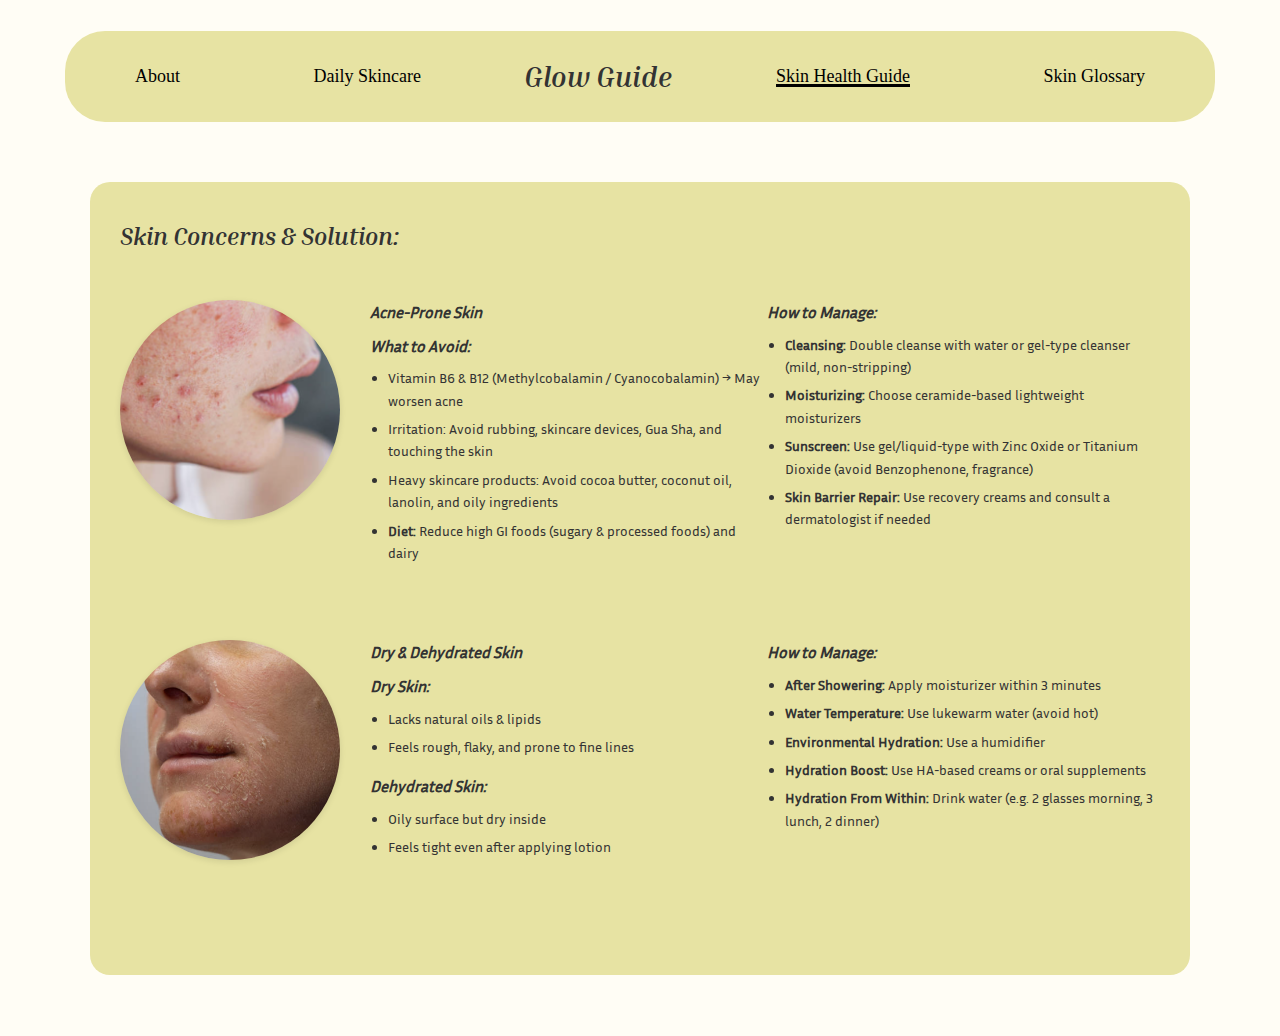
<file: skin-health.html>
<!DOCTYPE html>
<html lang="en">
<head>
  <meta charset="UTF-8">
  <meta name="viewport" content="width=device-width, initial-scale=1.0">
  <title>Skin Health Guide - Glow Guide</title>
  <link rel="stylesheet" href="css/style_skinhealth.css">
</head>

<body>
  <!-- Nav Bar -->
  <nav class="nav-container">
    <a href="index.html" class="nav-item" >About</a>
    <a href="daily-skincare.html" class="nav-item" >Daily Skincare</a>
    <h1 class="site-title">Glow Guide</h1>
    <a href="skin-health.html" class="nav-item" style="text-decoration: underline; text-decoration-thickness: 3px;" >Skin Health Guide</a>
    <a href="skin-glossary.html" class="nav-item">Skin Glossary</a>
  </nav>

<!-- Skin Concerns Section -->
<section class="skin-section">
  <h2 class="section-title">Skin Concerns & Solution:</h2>

<!-- Acne-Prone Skin 
    Image Source: Adobe Stock 
    (https://stock.adobe.com/ca) – search keyword: acne skin
    This stock photo was used to visually support content about acne-prone skin.
    Licensed for use through Adobe Stock.
 -->
  <div class="skin-box">
    <img src="image/acne skin.png" alt="Acne-Prone Skin" class="skin-img" />
    
    <div class="skin-info">
      <div class="skin-col">
        <h3>Acne-Prone Skin</h3>
        <p><strong>What to Avoid:</strong></p>
        <ul>
          <li>Vitamin B6 & B12 (Methylcobalamin / Cyanocobalamin) → May worsen acne</li>
          <li>Irritation: Avoid rubbing, skincare devices, Gua Sha, and touching the skin</li>
          <li>Heavy skincare products: Avoid cocoa butter, coconut oil, lanolin, and oily ingredients</li>
          <li><strong>Diet:</strong> Reduce high GI foods (sugary & processed foods) and dairy</li>
        </ul>
      </div>
      
      <div class="skin-col">
        <h3>How to Manage:</h3>
        <ul>
          <li><strong>Cleansing:</strong> Double cleanse with water or gel-type cleanser (mild, non-stripping)</li>
          <li><strong>Moisturizing:</strong> Choose ceramide-based lightweight moisturizers</li>
          <li><strong>Sunscreen:</strong> Use gel/liquid-type with Zinc Oxide or Titanium Dioxide (avoid Benzophenone, fragrance)</li>
          <li><strong>Skin Barrier Repair:</strong> Use recovery creams and consult a dermatologist if needed</li>
        </ul>
      </div>
    </div>
  </div>

  <!-- Dry & Dehydrated Skin 
     Image Source: Adobe Stock 
     (https://stock.adobe.com/ca) – search keyword: dry & dehydrated skin
     This stock photo was used to visually support content about dry & dehydrated skin.
     Licensed for use through Adobe Stock.
 -->
  <div class="skin-box">
    <img src="image/Dry Skin.png" alt="Dry Skin" class="skin-img" />
    
    <div class="skin-info">
      <div class="skin-col">
        <h3>Dry & Dehydrated Skin</h3>
        <p><strong>Dry Skin:</strong></p>
        <ul>
          <li>Lacks natural oils & lipids</li>
          <li>Feels rough, flaky, and prone to fine lines</li>
        </ul>

        <p><strong>Dehydrated Skin:</strong></p>
        <ul>
          <li>Oily surface but dry inside</li>
          <li>Feels tight even after applying lotion</li>
        </ul>
      </div>
      
      <div class="skin-col">
        <h3>How to Manage:</h3>
        <ul>
          <li><strong>After Showering:</strong> Apply moisturizer within 3 minutes</li>
          <li><strong>Water Temperature:</strong> Use lukewarm water (avoid hot)</li>
          <li><strong>Environmental Hydration:</strong> Use a humidifier</li>
          <li><strong>Hydration Boost:</strong> Use HA-based creams or oral supplements</li>
          <li><strong>Hydration From Within:</strong> Drink water (e.g. 2 glasses morning, 3 lunch, 2 dinner)</li>
        </ul>
      </div>
    </div>
  </div>
</section>

  <!-- Javascript to get effect when the change pages 
     Smooth transition effect when navigating between pages.
     Adds a "flip-once" class that triggers CSS transition 
     (slide left + fade out). If the user is already on the current page, it does nothing.
  --> 
<script>
    document.querySelectorAll('.nav-item').forEach(link => {
      link.addEventListener('click', function (e) {
        const current = window.location.pathname.split('/').pop();
        const target = this.getAttribute('href');
  
        if (target === current) return; // if already on this page - do nothing
  
        e.preventDefault();
        const url = this.href;
  
        document.body.classList.add('flip-once'); // if change to other pages - use slide + fade
  
        setTimeout(() => {window.location.href = url;}, 199); 
      });
    });
</script>
</body>
</html>
</file>
<file: css/style_skinhealth.css>
/* ================================
   Web Fonts - Load custom fonts
 
  Design:
  - Layout and styling decisions (rounded corners, pastel palette) are custom-designed by the creator for accessibility and softness.
  - No third-party CSS or JS frameworks were used.
--> ================================================================================================================================== */

@font-face {
  font-family: 'Inria Serif';
  src: url('../font/InriaSerif-BoldItalic.woff') format('woff');
  font-weight: bold;
  font-style: italic;
  font-display: swap;
}

@font-face {
  font-family: 'Inria Sans';
  src: url('InriaSans-Regular.woff') format('woff');
  font-weight: normal;
  font-style: normal;
  font-display: swap;
}

@font-face {
  font-family: 'InriaSans-Regular';
  src: url('../font/InriaSans-Regular.woff') format('woff');
  font-weight: normal;
  font-style: normal;
  font-display: swap;
}

@font-face {
  font-family: 'InriaSansBold';
  src: url('../font/InriaSans-Regular.woff') format('woff');
  font-weight: normal;
  font-style: normal;
  font-display: swap;
}

/* === Responsive Styles for Smaller Screens === */
@media (max-width: 768px) {
  .nav-container {
    flex-direction: column;
    align-items: center;
    padding: 30px 20px;
    gap: 30px;
  }

  .nav-center {
    order: -1;
  }

  .nav-left,
  .nav-right {
    display: contents;
  }

  .nav-container a.nav-item {
    display: inline-block;
    background-color: #E7E3A3;
    padding: 15px 20px;
    border-radius: 20px;
    font-size: 16px;
    text-align: center;
    margin: 10px;
    box-shadow: 0 3px 8px rgba(0, 0, 0, 0.1);
    width: 140px;
  }

  .nav-container {
    display: flex;
    flex-direction: column;
    align-items: center;
  }

  .nav-links-grid {
    display: grid;
    grid-template-columns: repeat(2, 1fr);
    gap: 15px;
    margin-top: 10px;
  }
}

/* === Base Reset === */
* {
  margin: 0;
  padding: 0;
  box-sizing: border-box;
}

/* Font:Inria serif
- Webfont generated via Font Squirrel Webfont Generator 
(https://www.fontsquirrel.com/tools/webfont-generator)
*/
body {
  font-family: 'inria', serif;
  background-color: #fffdf5;
  color: #333;
  padding: 1px;
}

/* === Nav Bar === */
.nav-container {
  display: flex;
  justify-content: space-between;
  align-items: center;
  flex-wrap: wrap;
  background-color: #E7E3A3;
  border-radius: 40px;
  padding: 15px 40px;
  margin: 30px auto;
  width: 90%;
  max-width: 1200px;
  position: relative;
}

.nav-left,
.nav-right {
  display: flex;
  gap: 20px;
}

.nav-center {
  position: absolute;
  left: 50%;
  transform: translateX(-50%);
}

/* Font:Inria serif
- Webfont generated via Font Squirrel Webfont Generator 
(https://www.fontsquirrel.com/tools/webfont-generator)
*/
.site-title {
  font-family: 'Inria Serif', serif;
  font-style: italic;
  font-weight: bold;
  font-size: 28px;
  color: #333;
  text-align: center;
  white-space: nowrap;
}

.nav-item {
  text-align: center;
  padding: 10px 20px;
  margin: 10px;
  font-size: 18px;
  color: #000;
  text-decoration: none;
  white-space: nowrap;
  transition: all 0.2s ease;
  border-radius: 40px;
}

.nav-item:active {
  background-color: #949c66;
  color: white;
}

/* Page Flip Effect (Used for Transitions) */
body.flip-once {
  transform: translateX(-20px);
  opacity: 0;
  transition: transform 0.5s ease, opacity 0.5s ease;
}

/* Skin Concerns Section Layout */
.skin-section {
  max-width: 1100px;
  margin: 60px auto;
  background-color: #E7E3A3;
  padding: 40px 30px;
  border-radius: 20px;
}

/* Font:Inria Serif
- Webfont generated via Font Squirrel Webfont Generator 
(https://www.fontsquirrel.com/tools/webfont-generator)
*/
.section-title {
  font-size: 24px;
  font-family: 'Inria Serif', serif;
  font-style: italic;
  font-weight: bold;
  margin-bottom: 50px;
  text-align: left;
}

/* === Each Skin Concern Group === */
.skin-box {
  display: flex;
  gap: 30px;
  align-items: flex-start;
  margin-bottom: 60px;
  flex-wrap: wrap;
}

/* === Round Image for Skin Concern === */
.skin-img {
  width: 220px;
  height: 220px;
  border-radius: 50%;
  object-fit: cover;
  box-shadow: 0 2px 6px rgba(0, 0, 0, 0.1);
}

/* === Description Columns (Text Info) === */
.skin-info {
  display: flex;
  flex: 1;
  gap: 4px;
  flex-wrap: wrap;
}

.skin-col {
  flex: 1 1 300px;
  font-size: 14px;
  line-height: 1.6;
}

/* Font:Inria Sans
- Webfont generated via Font Squirrel Webfont Generator 
(https://www.fontsquirrel.com/tools/webfont-generator)
*/
.skin-col h3 {
  font-family: 'InriaSans-Regular', sans-serif;
  font-style: italic;
  font-size: 16px;
  margin-bottom: 8px;
}

/* Font:Inria Sans
- Webfont generated via Font Squirrel Webfont Generator 
  (https://www.fontsquirrel.com/tools/webfont-generator)
   
  Individual Text Column Styling:
  Each column handles either “what to avoid” or “how to manage”
  Font size is comfortable and legible
*/
.skin-col p {
  font-family: 'InriaSans-Regular', sans-serif;
  font-style: italic;
  font-size: 16px;
  margin-bottom: 8px;
}

.skin-col ul {
  padding-left: 18px;
  margin-bottom: 16px;
}

/* Font:Inria Sans
- Webfont generated via Font Squirrel Webfont Generator 
(https://www.fontsquirrel.com/tools/webfont-generator)
*/
.skin-col ul li {
  font-family: 'InriaSans-Regular', sans-serif;
  margin-bottom: 6px;
}
</file>
